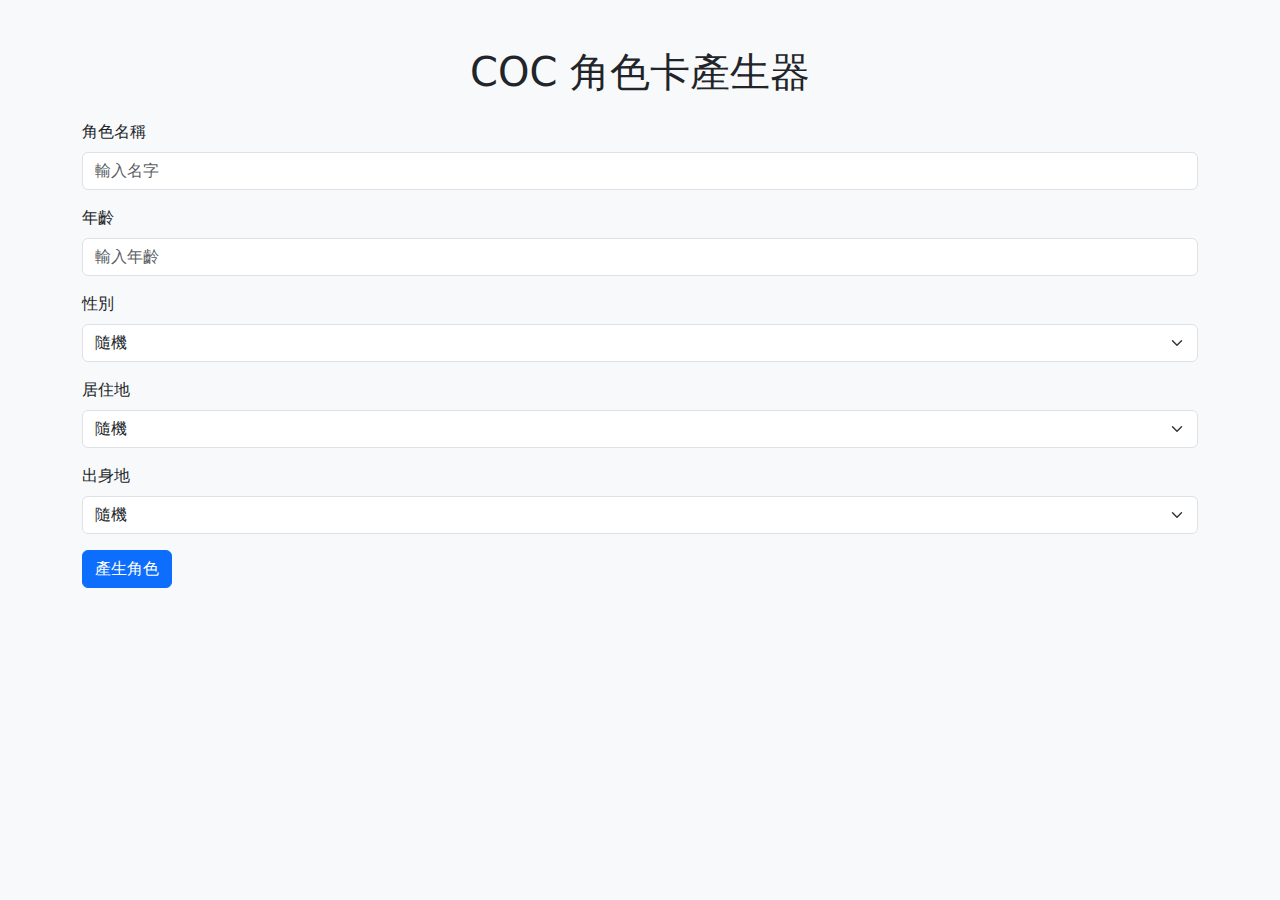
<file: index.htm>
<!DOCTYPE html>
<html lang="zh-Hant">
<head>
  <meta charset="UTF-8">
  <title>角色卡產生器</title>
  <link href="https://cdn.jsdelivr.net/npm/bootstrap@5.3.3/dist/css/bootstrap.min.css" rel="stylesheet">
</head>
<body class="bg-light">

  <div class="container py-5">
    <h1 class="text-center mb-4">COC 角色卡產生器</h1>

    <form id="charForm">
      <div class="mb-3">
        <label for="charName" class="form-label">角色名稱</label>
        <input type="text" class="form-control" id="charName" placeholder="輸入名字">
      </div>

      <div class="mb-3">
        <label for="charAge" class="form-label">年齡</label>
        <input type="text" class="form-control" id="charAge" placeholder="輸入年齡">
      </div>

      <div class="mb-3">
        <label class="form-label">性別</label>
        <select class="form-select" id="charGender">
          <option>隨機</option>
          <option>男</option>
          <option>女</option>
          <option>?</option>
        </select>
      </div>

      <div class="mb-3">
        <label class="form-label">居住地</label>
        <select class="form-select" id="charLocation">
          <option>隨機</option>
          <option>美國</option>
          <option>英國</option>
          <option>法國</option>
          <option>德國</option>
          <option>義大利</option>
          <option>中國</option>
          <option>日本</option>
          <option>韓國</option>
          <option>印度</option>
          <option>西班牙</option>
          <option>俄羅斯</option>
        </select>
      </div>

      <div class="mb-3">
        <label class="form-label">出身地</label>
        <select class="form-select" id="charBirthplace">
          <option>隨機</option>
          <option>美國</option>
          <option>英國</option>
          <option>法國</option>
          <option>德國</option>
          <option>義大利</option>
          <option>中國</option>
          <option>日本</option>
          <option>韓國</option>
          <option>印度</option>
          <option>西班牙</option>
          <option>俄羅斯</option>
        </select>
      </div>

      <button type="button" class="btn btn-primary" onclick="generateCharacter()">產生角色</button>
    </form>

    <!-- 屬性顯示 -->
    <div id="attributes" class="mt-4 text-center fw-bold"></div>

  </div>

  <!-- Bootstrap JS -->
  <script src="https://cdn.jsdelivr.net/npm/bootstrap@5.3.3/dist/js/bootstrap.bundle.min.js"></script>
  <script src="js.js"></script>
</body>
</html>
</file>
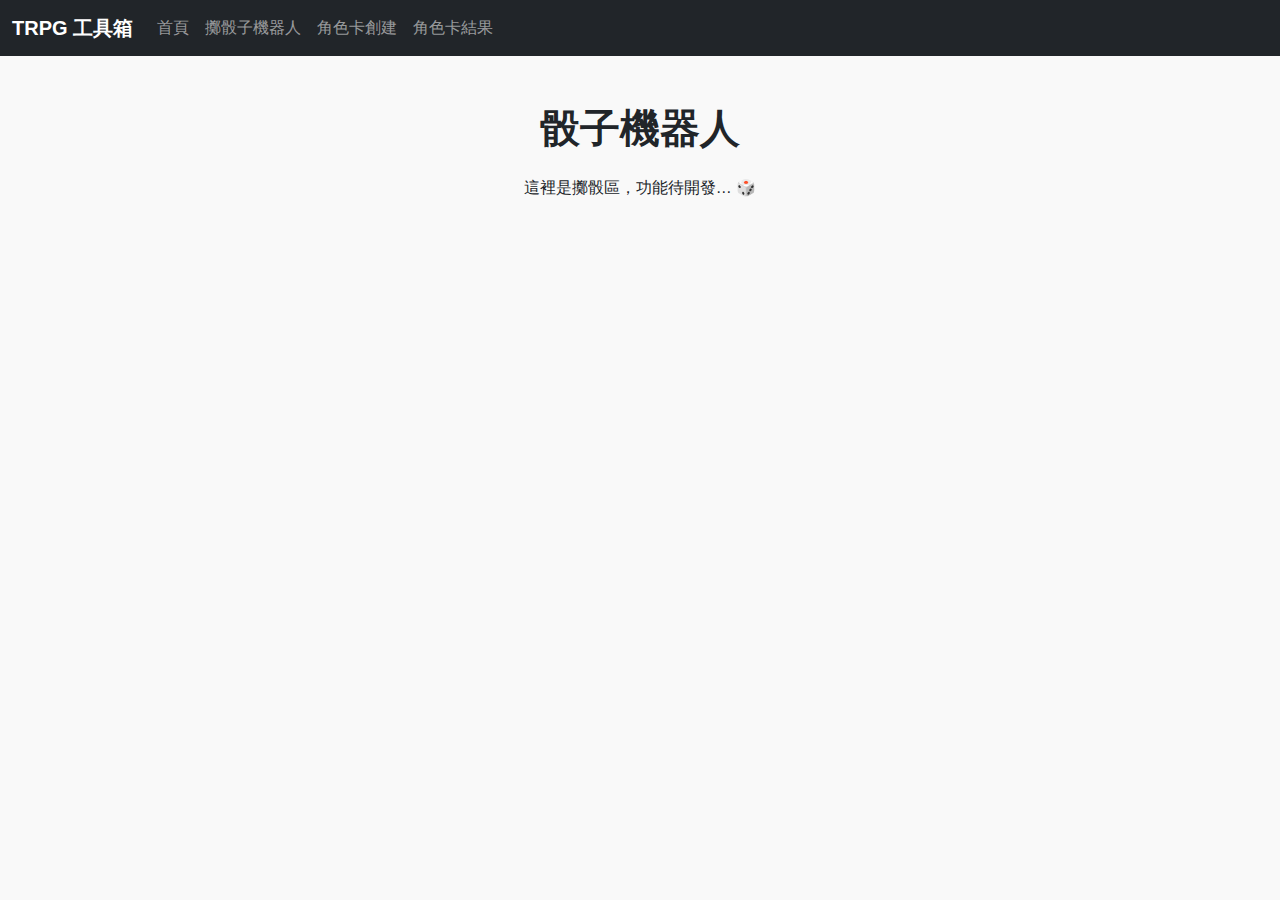
<file: dice/index.html>
<!doctype html>
<html lang="zh-Hant">
<head>
  <meta charset="utf-8">
  <meta name="viewport" content="width=device-width, initial-scale=1">
  <title>骰子機器人</title>
  <link href="https://cdn.jsdelivr.net/npm/bootstrap@5.3.3/dist/css/bootstrap.min.css" rel="stylesheet">
  <link rel="stylesheet" href="../css/style.css"> <!-- 如有樣式可加 -->
</head>

<body>
  <!-- ✅ 導覽列 -->
  <div id="navbar-placeholder"></div>

  <!-- ✅ 主內容 -->
  <div class="container py-5">
    <h1 class="text-center mb-4">骰子機器人</h1>

    <!-- 🚧 將來的骰子功能按鈕、結果顯示放這裡 -->
    <div id="dice-area" class="text-center">
      <p>這裡是擲骰區，功能待開發… 🎲</p>
    </div>
  </div>

  <!-- ✅ Bootstrap JS -->
  <script src="https://cdn.jsdelivr.net/npm/bootstrap@5.3.3/dist/js/bootstrap.bundle.min.js"></script>

  <!-- ✅ 載入 navbar（共用） -->
  <script>
    fetch("../components/navbar.html")  // ❗注意 dice.html 如果在 /dice/ 資料夾，就要往上找
      .then(res => res.text())
      .then(data => {
        document.getElementById("navbar-placeholder").innerHTML = data;
      });
  </script>

  <!-- ✅ Dice 功能 JS -->
  <script src="dice.js"></script>
</body>
</html>
</file>
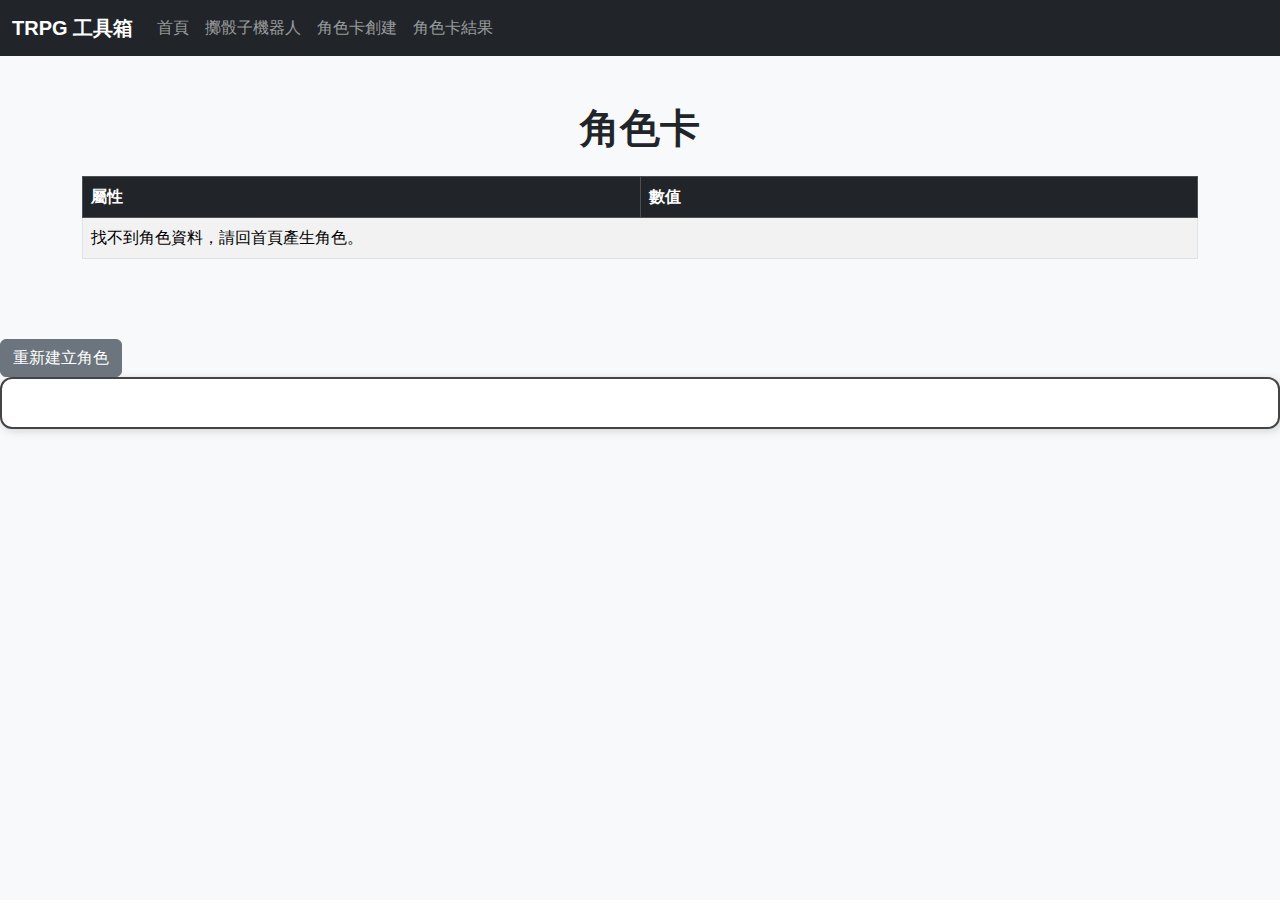
<file: character.html>
<!doctype html>
<html lang="zh-Hant">
<head>
  <meta charset="utf-8">
  <meta name="viewport" content="width=device-width, initial-scale=1">
  <title>角色卡</title>
  <link href="https://cdn.jsdelivr.net/npm/bootstrap@5.3.3/dist/css/bootstrap.min.css" rel="stylesheet">
  <link rel="stylesheet" href="css/style.css">
</head>
<body class="bg-light">
  <div id="navbar-placeholder"></div>

<div class="container py-5">
  <h1 class="text-center mb-4">角色卡</h1>

  <!-- ✅ 顯示基本資料 -->
  <div class="mb-4" id="basicInfo">
    <!-- JS 會填入資料 -->
  </div>

  <!-- ✅ 能力值表格 -->
  <table class="table table-bordered table-striped">
    <thead class="table-dark">
      <tr>
        <th scope="col">屬性</th>
        <th scope="col">數值</th>
      </tr>
    </thead>
    <tbody id="abilityTable">
      <!-- JS 會填資料 -->
    </tbody>
  </table>

</div>

<!-- Bootstrap + JS -->
<script src="https://cdn.jsdelivr.net/npm/bootstrap@5.3.3/dist/js/bootstrap.bundle.min.js"></script>
<a href="charbuild.html" class="btn btn-secondary mt-3">重新建立角色</a>
<script>
  const data = JSON.parse(localStorage.getItem("characterData"));
  const table = document.getElementById("abilityTable");
  const basic = document.getElementById("basicInfo");
  const attrNames = {
  STR: "力量 STR",
  CON: "體質 CON",
  SIZ: "體型 SIZ",
  DEX: "敏捷 DEX",
  APP: "外貌 APP",
  INT: "智力 INT",
  POW: "意志 POW",
  EDU: "教育 EDU",
  LUCK: "幸運 LUCK"
};

  if (data && data.attributes) {
    // 顯示基本資料
    basic.innerHTML = `
      <p><strong>姓名：</strong>${data.name}</p>
      <p><strong>年齡：</strong>${data.age}</p>
      <p><strong>性別：</strong>${data.gender}</p>
      <p><strong>年代：</strong>${data.era}</p>
      <p><strong>居住地：</strong>${data.location}</p>
      <p><strong>出身地：</strong>${data.birthplace}</p>
    `;

    // 顯示能力值
    for (const [attr, value] of Object.entries(data.attributes)) {
  const row = document.createElement("tr");
  row.innerHTML = `<td>${attrNames[attr] || attr}</td><td>${value}</td>`;
  table.appendChild(row);
}

  } else {
    table.innerHTML = `<tr><td colspan="2">找不到角色資料，請回首頁產生角色。</td></tr>`;
  }
</script>
<div class="card-character">
  <!-- 顯示角色資訊 -->
</div>
<script>
  // 載入 navbar.html
  fetch("components/navbar.html")
    .then(res => res.text())
    .then(data => {
      document.getElementById("navbar-placeholder").innerHTML = data;
    });
</script>
<script src="name_generator_from_json.js"></script>
</body>
</html>
</file>
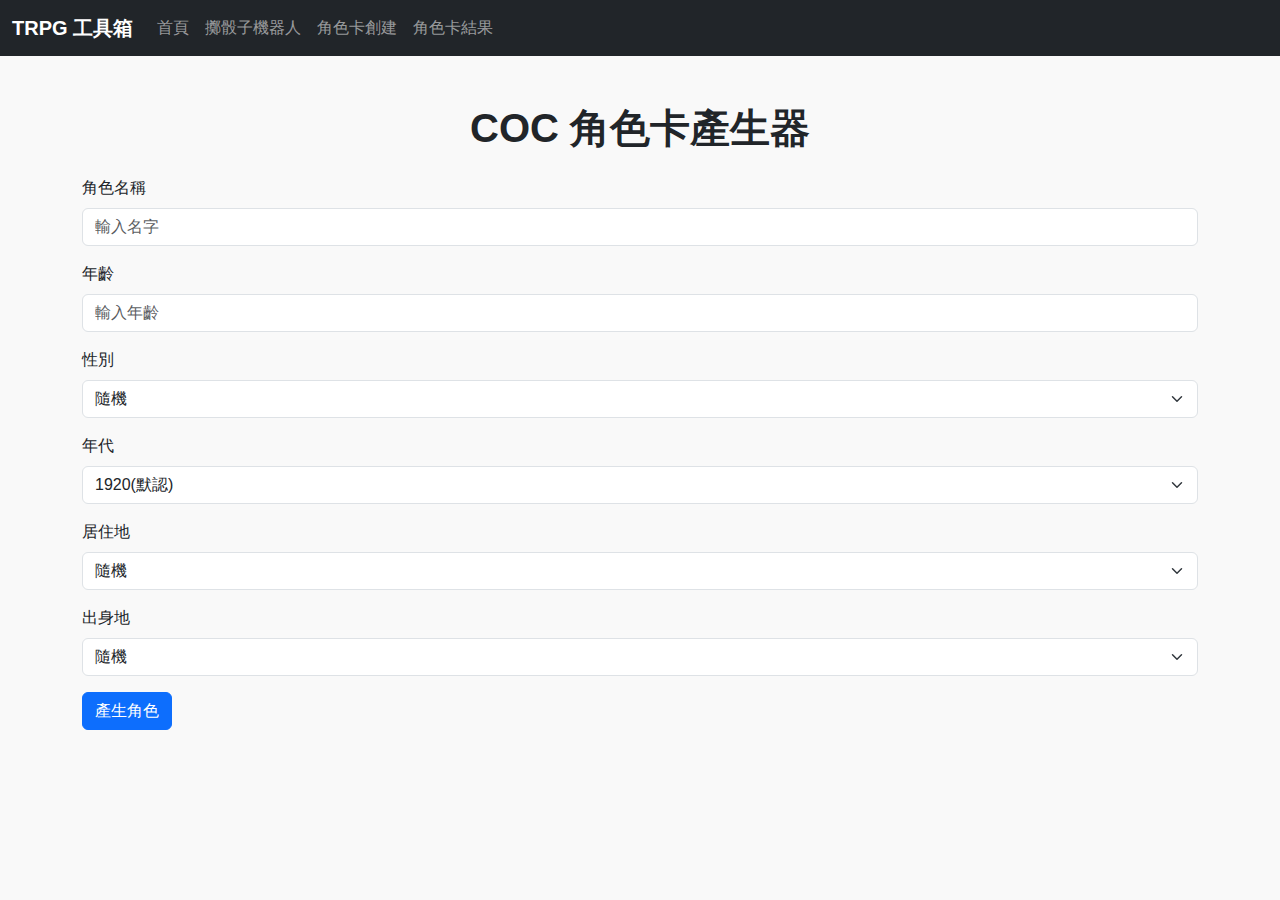
<file: charbuild.html>
<!DOCTYPE html>
<html lang="zh-Hant">
<head>
  <meta charset="utf-8">
  <meta name="viewport" content="width=device-width, initial-scale=1">
  <title>角色卡產生器</title>
  <link href="https://cdn.jsdelivr.net/npm/bootstrap@5.3.3/dist/css/bootstrap.min.css" rel="stylesheet">
  <link rel="stylesheet" href="css/style.css">
</head>

<body>
  <!-- ✅ Navbar 插入區 -->
  <div id="navbar-placeholder"></div>

  <!-- ✅ 內容區 -->
  <div class="container py-5">
    <h1 class="text-center mb-4">COC 角色卡產生器</h1>

    <form id="charForm">
      <div class="mb-3">
        <label for="charName" class="form-label">角色名稱</label>
        <input type="text" class="form-control" id="charName" placeholder="輸入名字">
      </div>

      <div class="mb-3">
        <label for="charAge" class="form-label">年齡</label>
        <input type="text" class="form-control" id="charAge" placeholder="輸入年齡">
        
      </div>

      <div class="mb-3">
        <label class="form-label">性別</label>
        <select class="form-select" id="charGender">
          <option>隨機</option>
          <option>男</option>
          <option>女</option>
          <option>?</option>
        </select>
      </div>

      <div class="mb-3">
        <label class="form-label">年代</label>
        <select class="form-select" id="charEra">
          <option value="1920">1920(默認)</option>
          <option value="現代">現代</option>
        </select>
      </div>

      <div class="mb-3">
        <label class="form-label">居住地</label>
        <select class="form-select" id="charLocation">
          <option>隨機</option>
          <option>美國</option>
          <option>英國</option>
          <option>法國</option>
          <option>德國</option>
          <option>義大利</option>
          <option>中國</option>
          <option>日本</option>
          <option>韓國</option>
          <option>印度</option>
          <option>西班牙</option>
          <option>俄羅斯</option>
        </select>
      </div>

      <div class="mb-3">
        <label class="form-label">出身地</label>
        <select class="form-select" id="charBirthplace">
          <option>隨機</option>
          <option>美國</option>
          <option>英國</option>
          <option>法國</option>
          <option>德國</option>
          <option>義大利</option>
          <option>中國</option>
          <option>日本</option>
          <option>韓國</option>
          <option>印度</option>
          <option>西班牙</option>
          <option>俄羅斯</option>
        </select>
      </div>

      <button type="button" class="btn btn-primary" onclick="generateCharacter()">產生角色</button>
    </form>

    <!-- 結果顯示 -->
    <div id="attributes" class="mt-4 text-center fw-bold"></div>
  </div>

  <!-- ✅ Bootstrap JS -->
  <script src="https://cdn.jsdelivr.net/npm/bootstrap@5.3.3/dist/js/bootstrap.bundle.min.js"></script>

  <!-- ✅ 屬性產生 JS -->
  <script src="attribute.js"></script>

  <!-- ✅ 載入 navbar -->
  <script>
    fetch("components/navbar.html")
      .then(res => res.text())
      .then(data => {
        document.getElementById("navbar-placeholder").innerHTML = data;
      });
  </script>
</body>
</html>
</file>
<file: css/style.css>
@charset "utf-8";
body {
  font-family: "Noto Sans TC", "俐方體", sans-serif;
  background-color: #f9f9f9;
  color: #212529;
}

h1, h2, h3 {
  font-weight: 700;
}

.navbar-brand {
  font-weight: bold;
  font-size: 1.25rem;
}

.card-character {
  border: 2px solid #444;
  border-radius: 12px;
  padding: 1.5rem;
  background-color: #fff;
  box-shadow: 2px 2px 10px rgba(0,0,0,0.15);
  margin-bottom: 2rem;
}
</file>
